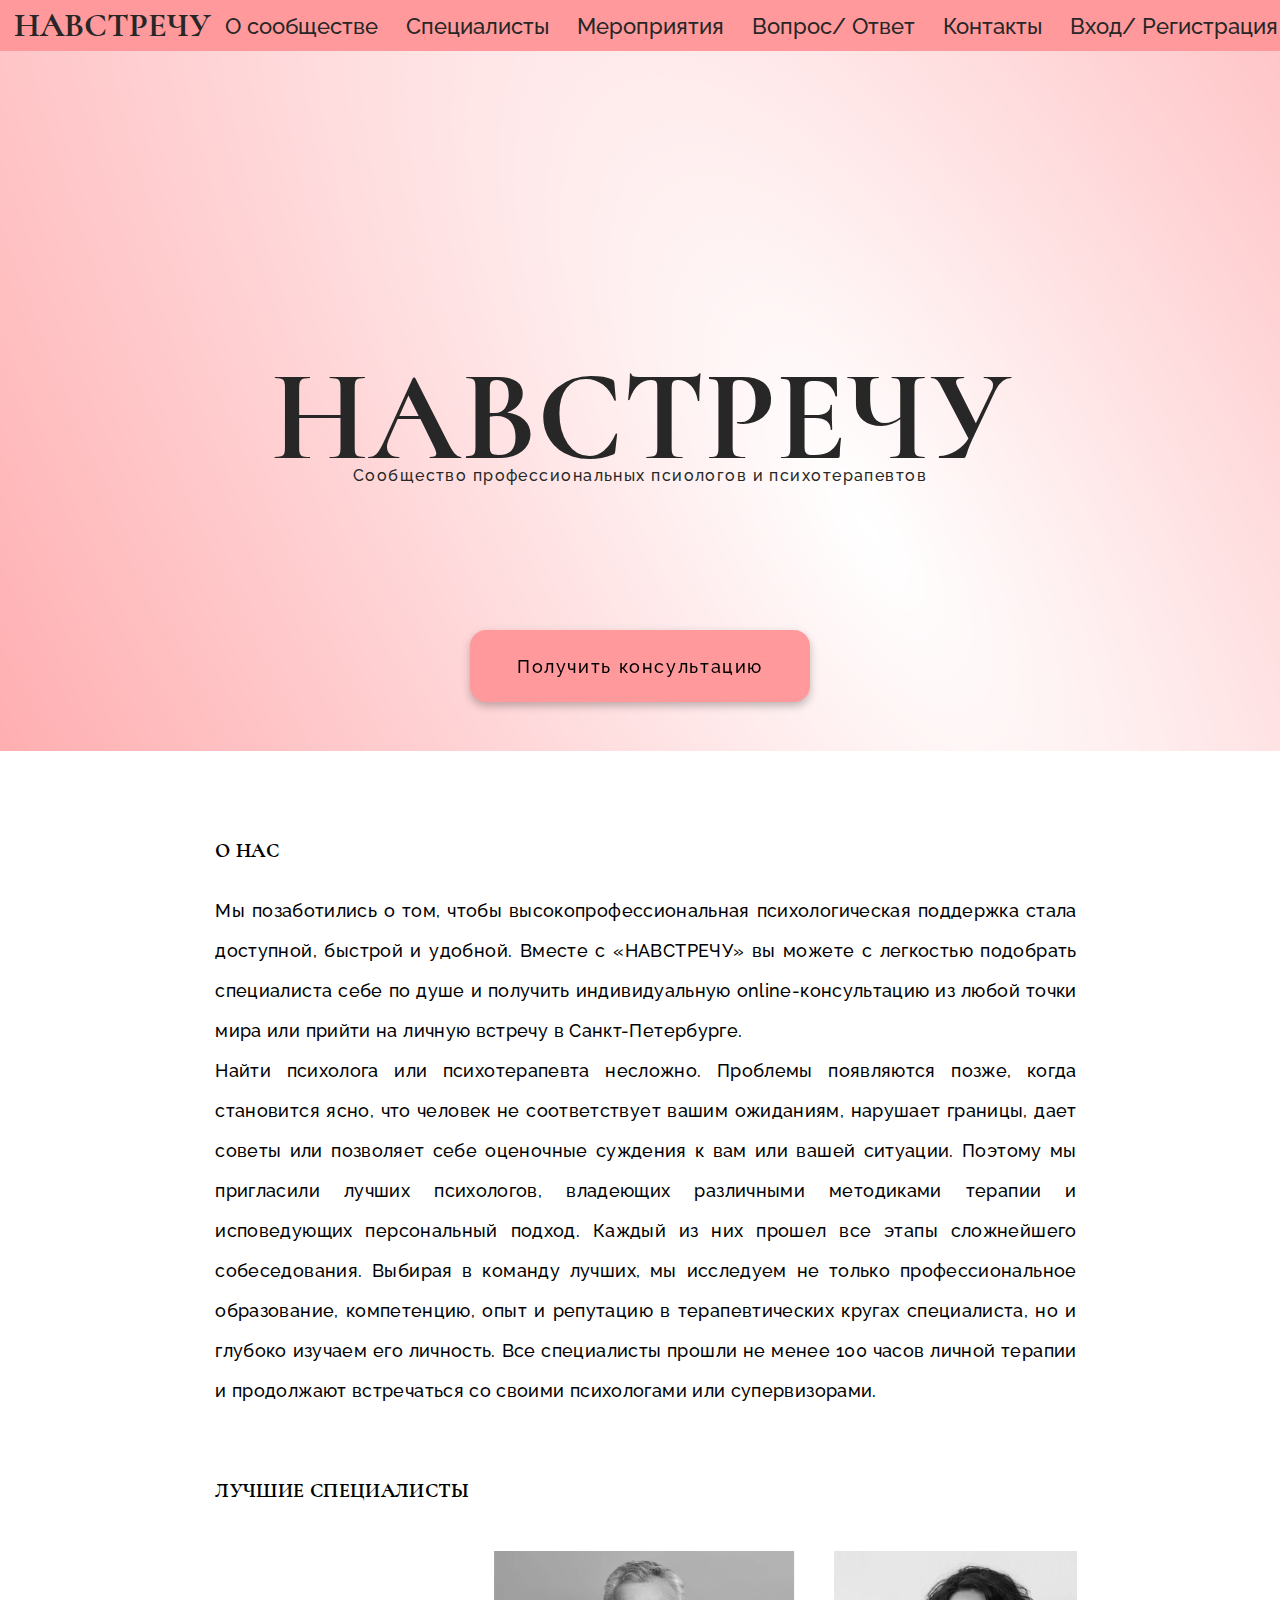
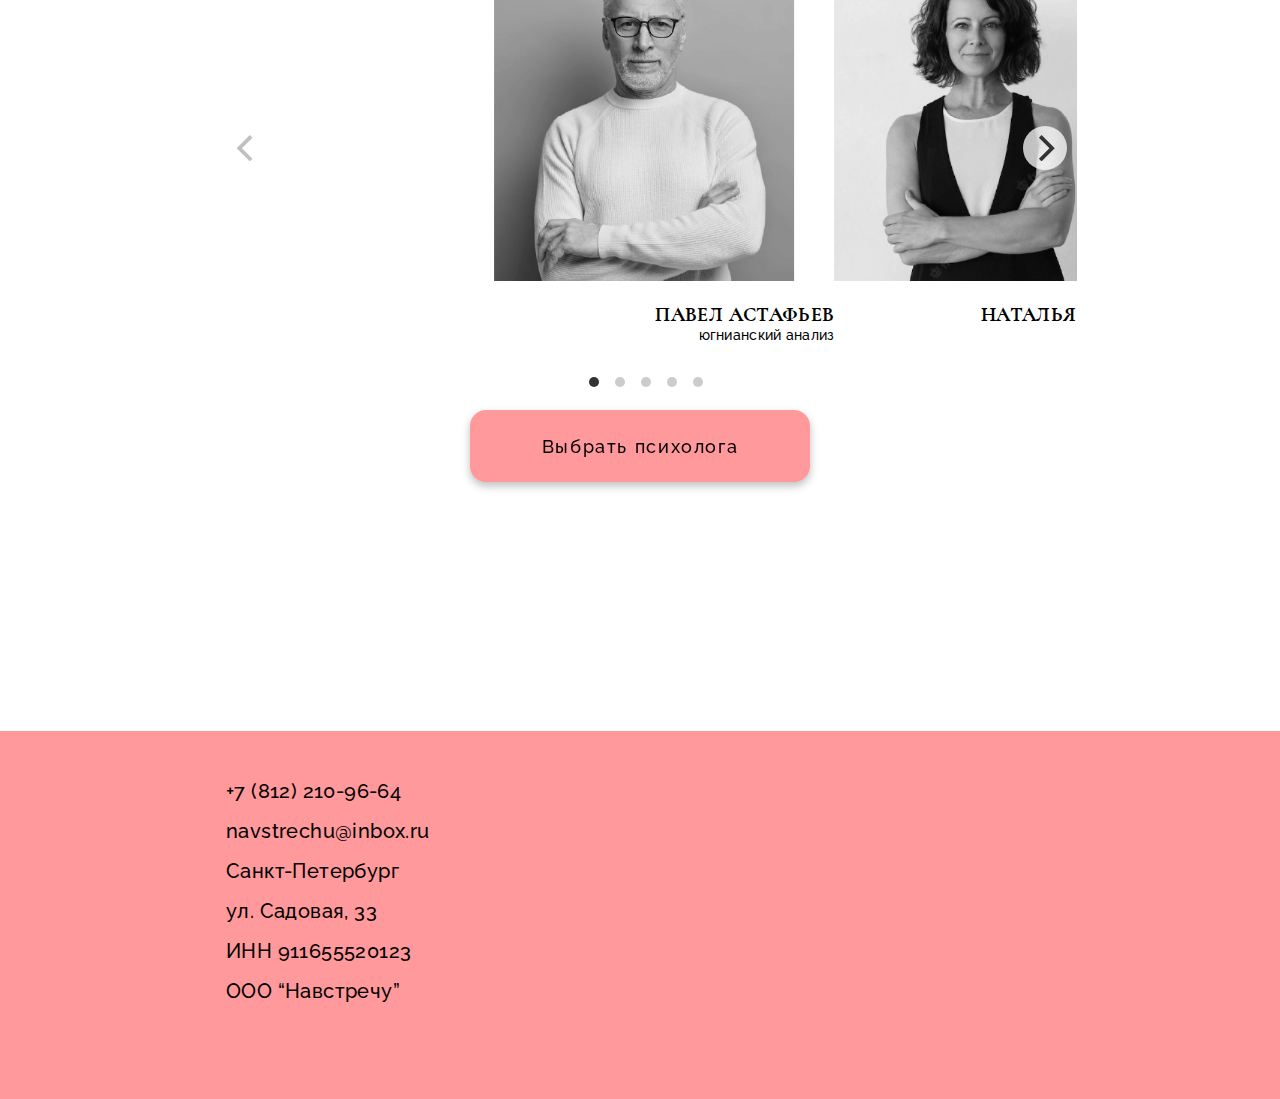
<file: index.html>
﻿<!DOCTYPE html>
<html lang="ru">
<head>
    <meta charset="UTF-8">
    <title>Главная страница</title>
    <link rel="stylesheet" href="style.css">
    <link rel="stylesheet" href="flickity.css" media="screen">

</head>
<body>
    <script src="flickity.pkgd.js"></script>
    <div class="container">
        <div class="header">
            <a href="index.html" class="header-logo">НАВСТРЕЧУ</a>
            <ul class="header-menu">
                <li><a href="#">О&nbsp;сообществе</a></li>
                <li><a href="oplata.html">Специалисты</a></li>
                <li><a href="#">Мероприятия</a></li>
                <li><a href="QA.html">Вопрос/&nbsp;Ответ</a></li>
                <li><a href="#">Контакты</a></li>
                <li><a href="#">Вход/&nbsp;Регистрация</a></li>
            </ul>
        </div>

        <div class="pic-background">
            <a href="#" class="main-logo">НАВСТРЕЧУ</a>
            <a class="descriptor">Сообщество&nbsp;профессиональных&nbsp;псиологов&nbsp;и&nbsp;психотерапевтов</a>
            <button class="button" type="button">Получить консультацию</button>
        </div>

        <div class="text-block">
            <div></div>
            <div>
                <p class="text-block-heading">О НАС</p>
                <p>
                    Мы позаботились о том, чтобы высокопрофессиональная психологическая поддержка стала доступной, быстрой и удобной. Вместе с «НАВСТРЕЧУ» вы можете с легкостью подобрать специалиста себе по душе и получить индивидуальную оnline-консультацию из любой точки мира или прийти на личную встречу в  Санкт-Петербурге.
                </p>

                <p>
                    Найти психолога или психотерапевта несложно. Проблемы появляются позже, когда становится ясно, что человек не соответствует вашим ожиданиям, нарушает границы, дает советы или позволяет себе оценочные суждения к вам или вашей ситуации.
                    Поэтому мы пригласили лучших психологов, владеющих различными методиками терапии и исповедующих персональный подход. Каждый из них прошел все этапы сложнейшего собеседования. Выбирая в команду лучших, мы исследуем не только профессиональное образование, компетенцию, опыт и репутацию в терапевтических кругах специалиста, но и глубоко изучаем его личность. Все специалисты прошли не менее 100 часов личной терапии и продолжают встречаться со своими психологами или супервизорами.
                </p>
            </div>
            <div></div>
        </div>

        <div class="text-block">
            <div></div>
            <div>
                <p class="text-block-heading">ЛУЧШИЕ СПЕЦИАЛИСТЫ</p>
            </div>
            <div></div>
        </div>


        <div class="text-block">
            <div></div>
            <div>
                <div class="gallery js-flickity">
                    <div class="gallery-cell">
                        <div class="box">
                            <img width="300" height="330" src="ppp4.png" alt="Фото психолога">
                            <p class="box-text1">ПАВЕЛ АСТАФЬЕВ</p>
                            <p class="box-text2">югнианский анализ</p>
                        </div>
                    </div>
                    <div class="gallery-cell">
                        <div class="box">
                            <img width="300" height="330" src="ppp1.png"  alt="Фото психолога">
                            <p class="box-text1">НАТАЛЬЯ ПЕТРОВА</p>
                            <p class="box-text2">кпт подход</p>
                        </div>
                    </div>
                    <div class="gallery-cell">
                        <div class="box">
                            <img width="300" height="330" src="ppp2.png"  alt="Фото психолога">
                            <p class="box-text1">ЕГОР БУРЯКОВ</p>
                            <p class="box-text2">клиническая психология</p>
                        </div>
                    </div>
                    <div class="gallery-cell">
                        <div class="box">
                            <img width="300" height="330" src="ppp3.png"  alt="Фото психолога">
                            <p class="box-text1">ЮЛИЯ ФРОЛОВА</p>
                            <p class="box-text2">перинатальная психология</p>
                        </div>
                    </div>
                    <div class="gallery-cell">
                        <div class="box">
                            <img width="300" height="330" src="ppp5.png"  alt="Фото психолога">
                            <p class="box-text1">МИХАИЛ ОГАНЯН</p>
                            <p class="box-text2">системно-семейная терапия</p>
                        </div>
                    </div>


                </div>
            </div>
            <div></div>
        </div>


        <button class="button2" type="button">Выбрать психолога</button>

        <div class="footer">
            <div></div>
            <div>
                <ul>
                    <li>+7 (812) 210-96-64</li>
                    <li>navstrechu@inbox.ru</li>
                    <li>Санкт-Петербург</li>
                    <li>ул. Садовая, 33</li>
                    <li>   </li>
                    <li>ИНН 911655520123</li>
                    <li>ООО “Навстречу”</li>
                </ul>
            </div>
            <div class="map">
                <iframe src="https://www.google.com/maps/embed?pb=!1m18!1m12!1m3!1d35898.090489910166!2d30.312733617019813!3d59.934666077658164!2m3!1f0!2f0!3f0!3m2!1i1024!2i768!4f13.1!3m3!1m2!1s0x4696310169b37b87%3A0xdb58513f358c1b15!2z0KHQsNC00L7QstCw0Y8g0YPQuy4sIDMzLCDQodCw0L3QutGCLdCf0LXRgtC10YDQsdGD0YDQsywgMTkwMDMx!5e0!3m2!1sru!2sru!4v1670010671163!5m2!1sru!2sru" width="600" height="300" style="border:0;" allowfullscreen="" loading="lazy" referrerpolicy="no-referrer-when-downgrade"></iframe>
            </div>
            <div></div>
        </div>
    </div>
</body>
</html>
</file>
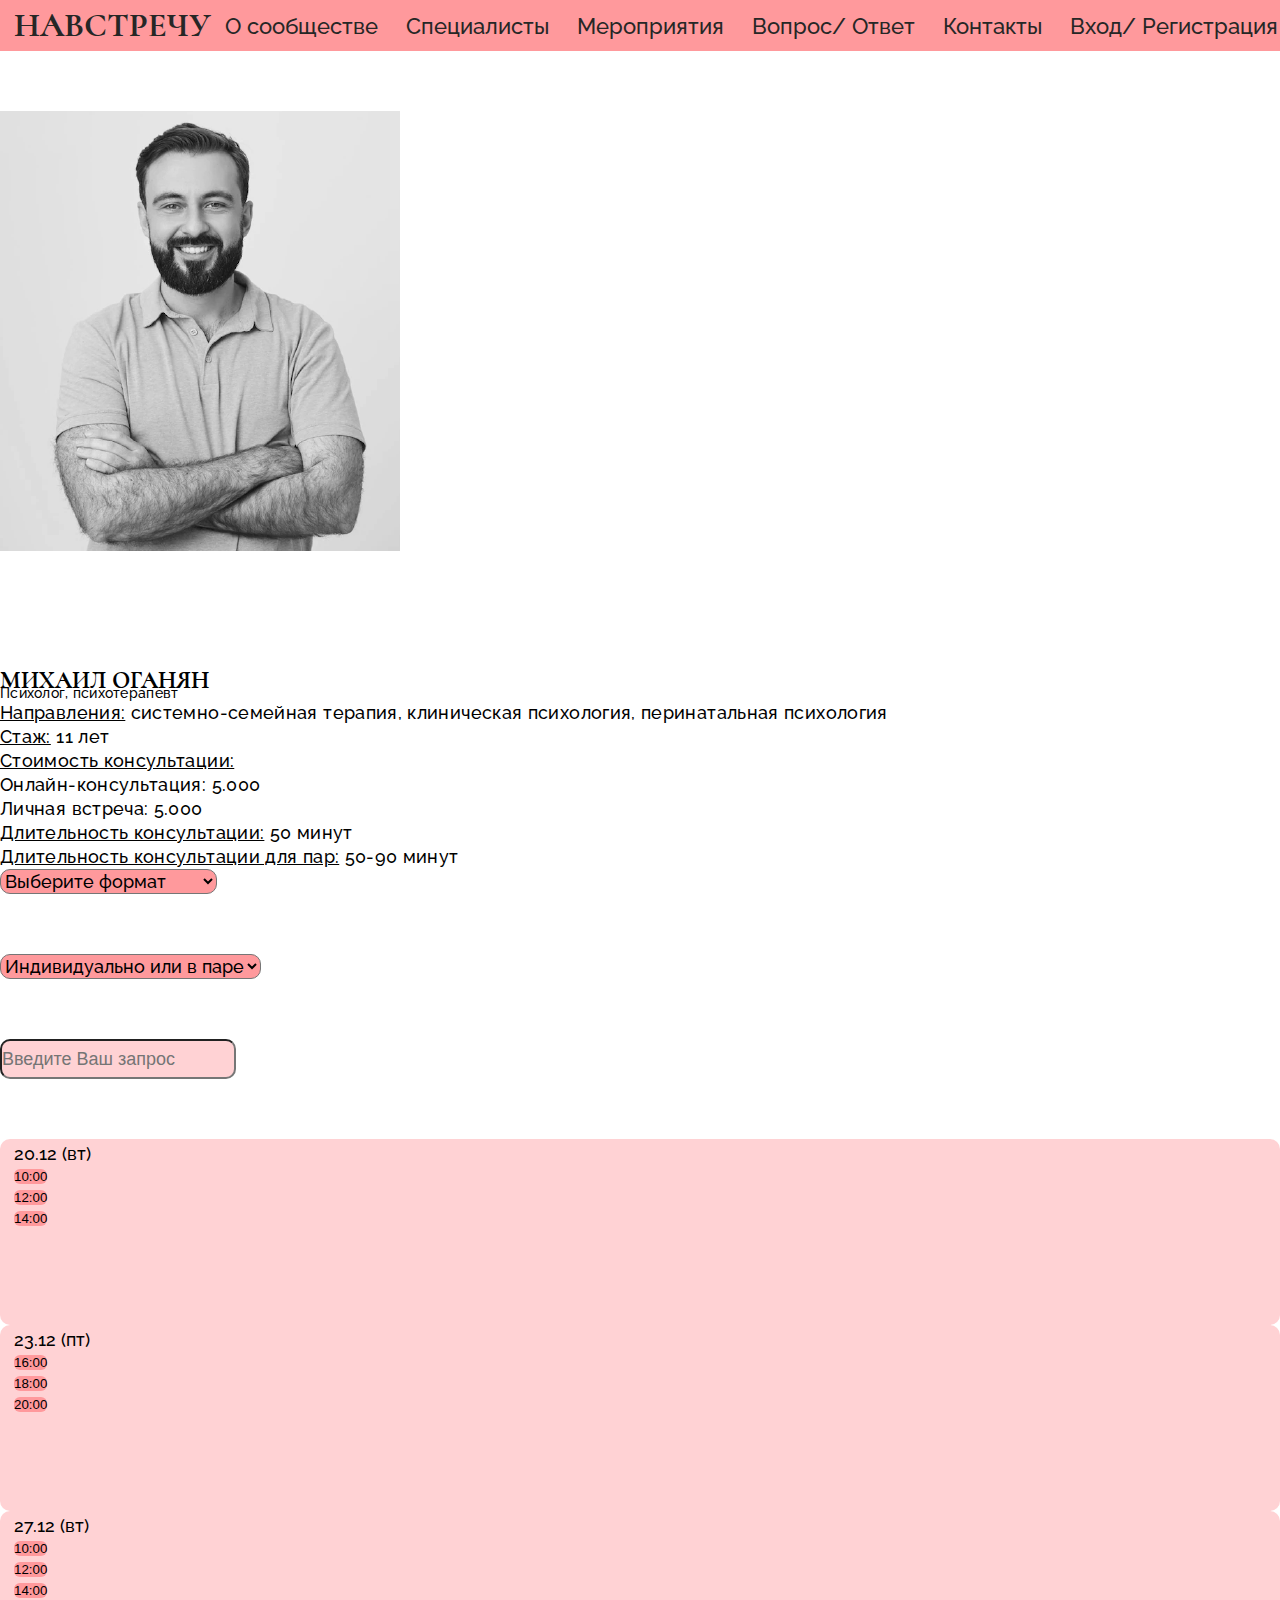
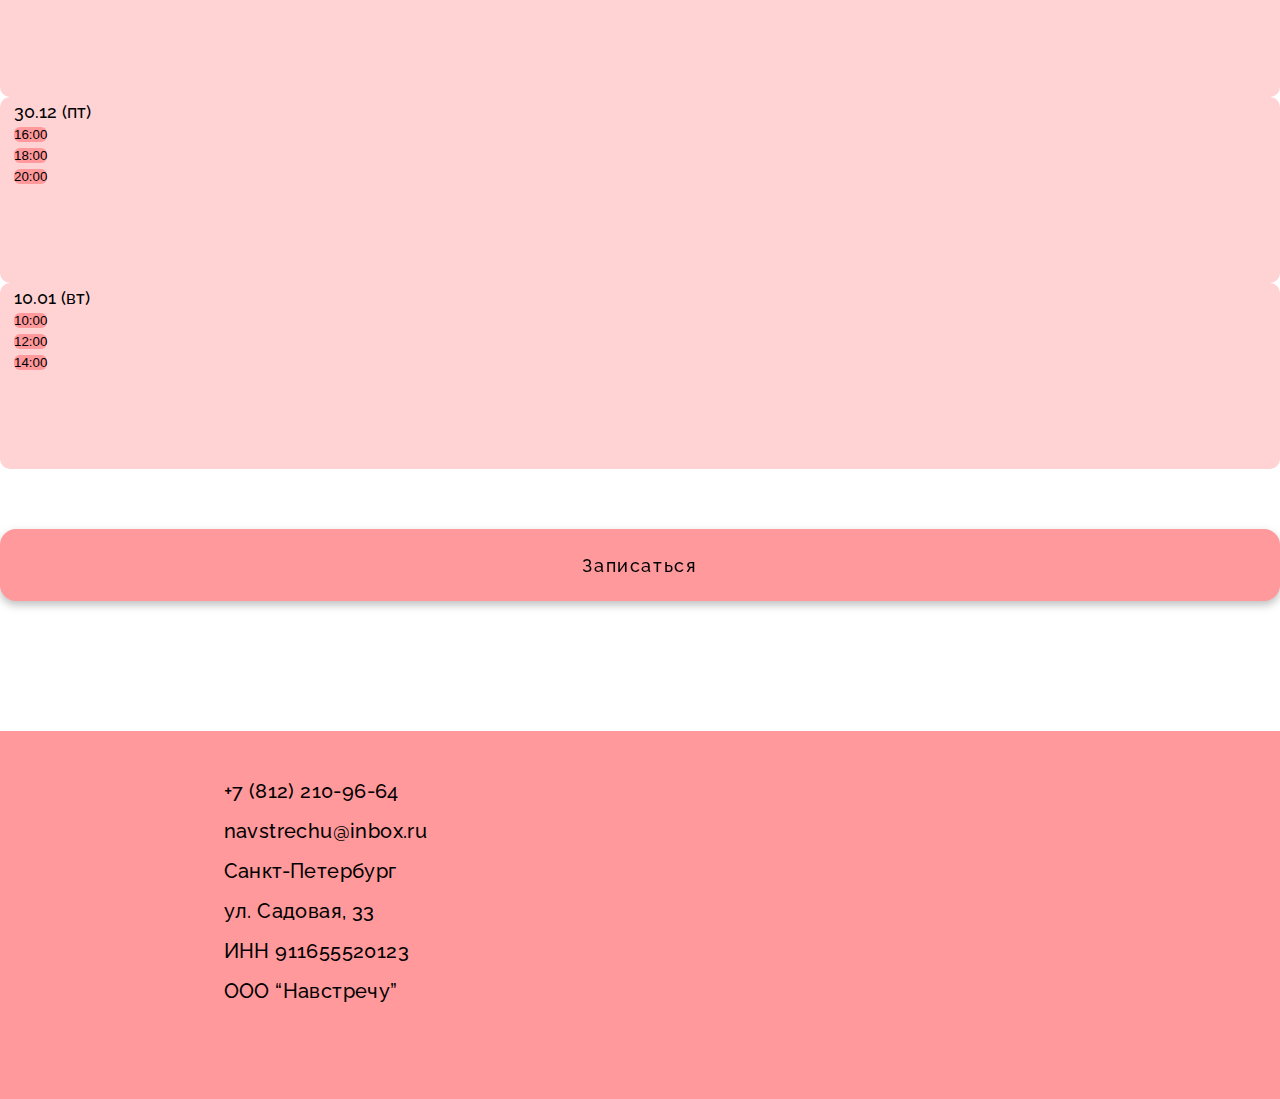
<file: oplata.html>
﻿<!DOCTYPE html>

<html lang="ru">
<head>
    <meta charset="utf-8">
    <title>Запись</title>
    <link href="https://cdn.jsdelivr.net/npm/bootstrap@5.0.1/dist/css/bootstrap.min.css" rel="stylesheet" integrity="sha384-+0n0xVW2eSR5OomGNYDnhzAbDsOXxcvSN1TPprVMTNDbiYZCxYbOOl7+AMvyTG2x" crossorigin="anonymous">
    <link rel="stylesheet" href="style3.css">
</head>
<body>

    <div class="header">
        <div class="header-logo">
            <a href="index.html" class="link-dark">НАВСТРЕЧУ</a>
        </div>
        <ul class="header-menu">
            <li><a href="#" class="link-dark">О&nbsp;сообществе</a></li>
            <li><a href="oplata.html" class="link-dark">Специалисты</a></li>
            <li><a href="#" class="link-dark">Мероприятия</a></li>
            <li><a href="QA.html" class="link-dark">Вопрос/&nbsp;Ответ</a></li>
            <li><a href="#" class="link-dark">Контакты</a></li>
            <li><a href="#" class="link-dark">Вход/&nbsp;Регистрация</a></li>
        </ul>
    </div>

    <div class="container-fluid overflow-hidden">
        <div class="row">

            <div class="col-1"></div>

            <div class="col-3">
                <img src="ppp5.png" class="img-fluid" alt="Фото психолога">
            </div>

            <div class="col-1"> </div>

            <div class="col-6">
                <p class="text-block-heading">МИХАИЛ ОГАНЯН</p>
                <p class="text-mini">Психолог, психотерапевт</p>
                <p class="text-block"> <span style="text-decoration: underline;">Направления:</span> системно-семейная терапия, клиническая психология, перинатальная психология</p>
                <p class="text-block"><span style="text-decoration: underline;">Стаж:</span> 11 лет</p>
                <p class="text-block" style="text-decoration: underline;">Стоимость консультации:</p>
                <p class="text-block">Онлайн-консультация: 5.000</p>
                <p class="text-block">Личная встреча: 5.000</p>
                <p class="text-block"><span style="text-decoration: underline;">Длительность консультации:</span> 50 минут</p>
                <p class="text-block"><span style="text-decoration: underline;">Длительность консультации для пар:</span> 50-90 минут</p>
            </div>

            <div class="col-1"> </div>

        </div>
    </div>


    <div class="container-fluid overflow-hidden">
        <div class="row">

            <div class="col-1"> </div>

            <div class="col-3">
                <select class="form-select" aria-label="Выберите формат встречи">
                    <option selected>Выберите формат</option>
                    <option value="1">Личная встреча</option>
                    <option value="2">Онлайн-консультация</option>
                </select>
            </div>

            <div class="col-1"> </div>

            <div class="col-3">
                <select class="form-select" aria-label="Индивидуально или в паре">
                    <option selected>Индивидуально или в паре</option>
                    <option value="1">Индивидуально</option>
                    <option value="2">Пара</option>
                </select>
            </div>

            <div class="col-3"> </div>

        </div>
    </div>

    <div class="container-fluid overflow-hidden">
        <div class="row">
            <div class="col-1"> </div>
            <div class="col-10">
                <div class="input-group mb-3">
                    <input type="text" class="form-control" placeholder="Введите Ваш запрос" aria-label="Введите Ваш запрос">
                </div>
            </div>
            <div class="col-1"> </div>
        </div>
    </div>


    <div class="container-fluid overflow-hidden">
        <div class="row">
            <div class="col-1"> </div>

            <div class="col-2">
                <div class="backcol">
                    20.12 (вт)
                    <p>
                        <div class="btn-group-vertical" role="group" aria-label="Third group">
                            <button type="button" class="btn btn-secondary">10:00</button>
                        </div>
                    </p>
                    <p>
                        <div class="btn-group-vertical" role="group" aria-label="Third group">
                            <button type="button" class="btn btn-secondary">12:00</button>
                        </div>
                    </p>
                    <p>
                        <div class="btn-group-vertical" role="group" aria-label="Third group">
                            <button type="button" class="btn btn-secondary">14:00</button>
                        </div>
                    </p>
                </div>
            </div>

            <div class="col-2">
                <div class="backcol">
                    23.12 (пт)
                    <p>
                        <div class="btn-group-vertical" role="group" aria-label="Third group">
                            <button type="button" class="btn btn-secondary">16:00</button>
                        </div>
                    </p>
                    <p>
                        <div class="btn-group-vertical" role="group" aria-label="Third group">
                            <button type="button" class="btn btn-secondary">18:00</button>
                        </div>
                    </p>
                    <p>
                        <div class="btn-group-vertical" role="group" aria-label="Third group">
                            <button type="button" class="btn btn-secondary">20:00</button>
                        </div>
                    </p>
                </div>
            </div>

            <div class="col-2">
                <div class="backcol">
                    27.12 (вт)
                    <p>
                        <div class="btn-group-vertical" role="group" aria-label="Third group">
                            <button type="button" class="btn btn-secondary">10:00</button>
                        </div>
                    </p>
                    <p>
                        <div class="btn-group-vertical" role="group" aria-label="Third group">
                            <button type="button" class="btn btn-secondary">12:00</button>
                        </div>
                    </p>
                    <p>
                        <div class="btn-group-vertical" role="group" aria-label="Third group">
                            <button type="button" class="btn btn-secondary">14:00</button>
                        </div>
                    </p>
                </div>
            </div>

            <div class="col-2">
                <div class="backcol">
                    30.12 (пт)
                    <p>
                        <div class="btn-group-vertical" role="group" aria-label="Third group">
                            <button type="button" class="btn btn-secondary">16:00</button>
                        </div>
                    </p>
                    <p>
                        <div class="btn-group-vertical" role="group" aria-label="Third group">
                            <button type="button" class="btn btn-secondary">18:00</button>
                        </div>
                    </p>
                    <p>
                        <div class="btn-group-vertical" role="group" aria-label="Third group">
                            <button type="button" class="btn btn-secondary">20:00</button>
                        </div>
                    </p>
                </div>
            </div>

            <div class="col-2">
                <div class="backcol">
                    10.01 (вт)
                    <p>
                        <div class="btn-group-vertical" role="group" aria-label="Third group">
                            <button type="button" class="btn btn-secondary">10:00</button>
                        </div>
                    </p>
                    <p>
                        <div class="btn-group-vertical" role="group" aria-label="Third group">
                            <button type="button" class="btn btn-secondary">12:00</button>
                        </div>
                    </p>
                    <p>
                        <div class="btn-group-vertical" role="group" aria-label="Third group">
                            <button type="button" class="btn btn-secondary">14:00</button>
                        </div>
                    </p>
                </div>
            </div>


        </div>
        <div class="col-1"></div>
    </div>

    <div class="container-fluid overflow-hidden">
        <div class="row">
            <div class="col-5"></div>
            <div class="col-2">
                <button class="button2" value="Click" onmousedown="viewDiv()">Записаться</button>
            </div>
            <div class="col-5"></div>
        </div>
    </div>

    <div class="container-fluid overflow-hidden">
        <div class="row">
            <div class="col-3"></div>
            <div class="col-6">
                <div id="div1">Ваша запись создана! <p>Совсем скоро информация о записи и оплате появится в личном кабинете</p></div>
            </div>
            <div class="col-3"></div>
        </div>
    </div>

    <div class="zero"></div>


    <div class="footer">
        <div></div>
        <div>
            <ul>
                <li>+7 (812) 210-96-64</li>
                <li>navstrechu@inbox.ru</li>
                <li>Санкт-Петербург</li>
                <li>ул. Садовая, 33</li>
                <li>   </li>
                <li>ИНН 911655520123</li>
                <li>ООО “Навстречу”</li>
            </ul>
        </div>
        <div class="map">
            <iframe src="https://www.google.com/maps/embed?pb=!1m18!1m12!1m3!1d35898.090489910166!2d30.312733617019813!3d59.934666077658164!2m3!1f0!2f0!3f0!3m2!1i1024!2i768!4f13.1!3m3!1m2!1s0x4696310169b37b87%3A0xdb58513f358c1b15!2z0KHQsNC00L7QstCw0Y8g0YPQuy4sIDMzLCDQodCw0L3QutGCLdCf0LXRgtC10YDQsdGD0YDQsywgMTkwMDMx!5e0!3m2!1sru!2sru!4v1670010671163!5m2!1sru!2sru" width="600" height="300" style="border:0;" allowfullscreen="" loading="lazy" referrerpolicy="no-referrer-when-downgrade"></iframe>
        </div>
        <div></div>
    </div>

    <script src=script3.js></script>
    <script src="https://cdn.jsdelivr.net/npm/bootstrap@5.0.1/dist/js/bootstrap.bundle.min.js" integrity="sha384-gtEjrD/SeCtmISkJkNUaaKMoLD0//ElJ19smozuHV6z3Iehds+3Ulb9Bn9Plx0x4" crossorigin="anonymous"></script>
</body>
</html>
</file>
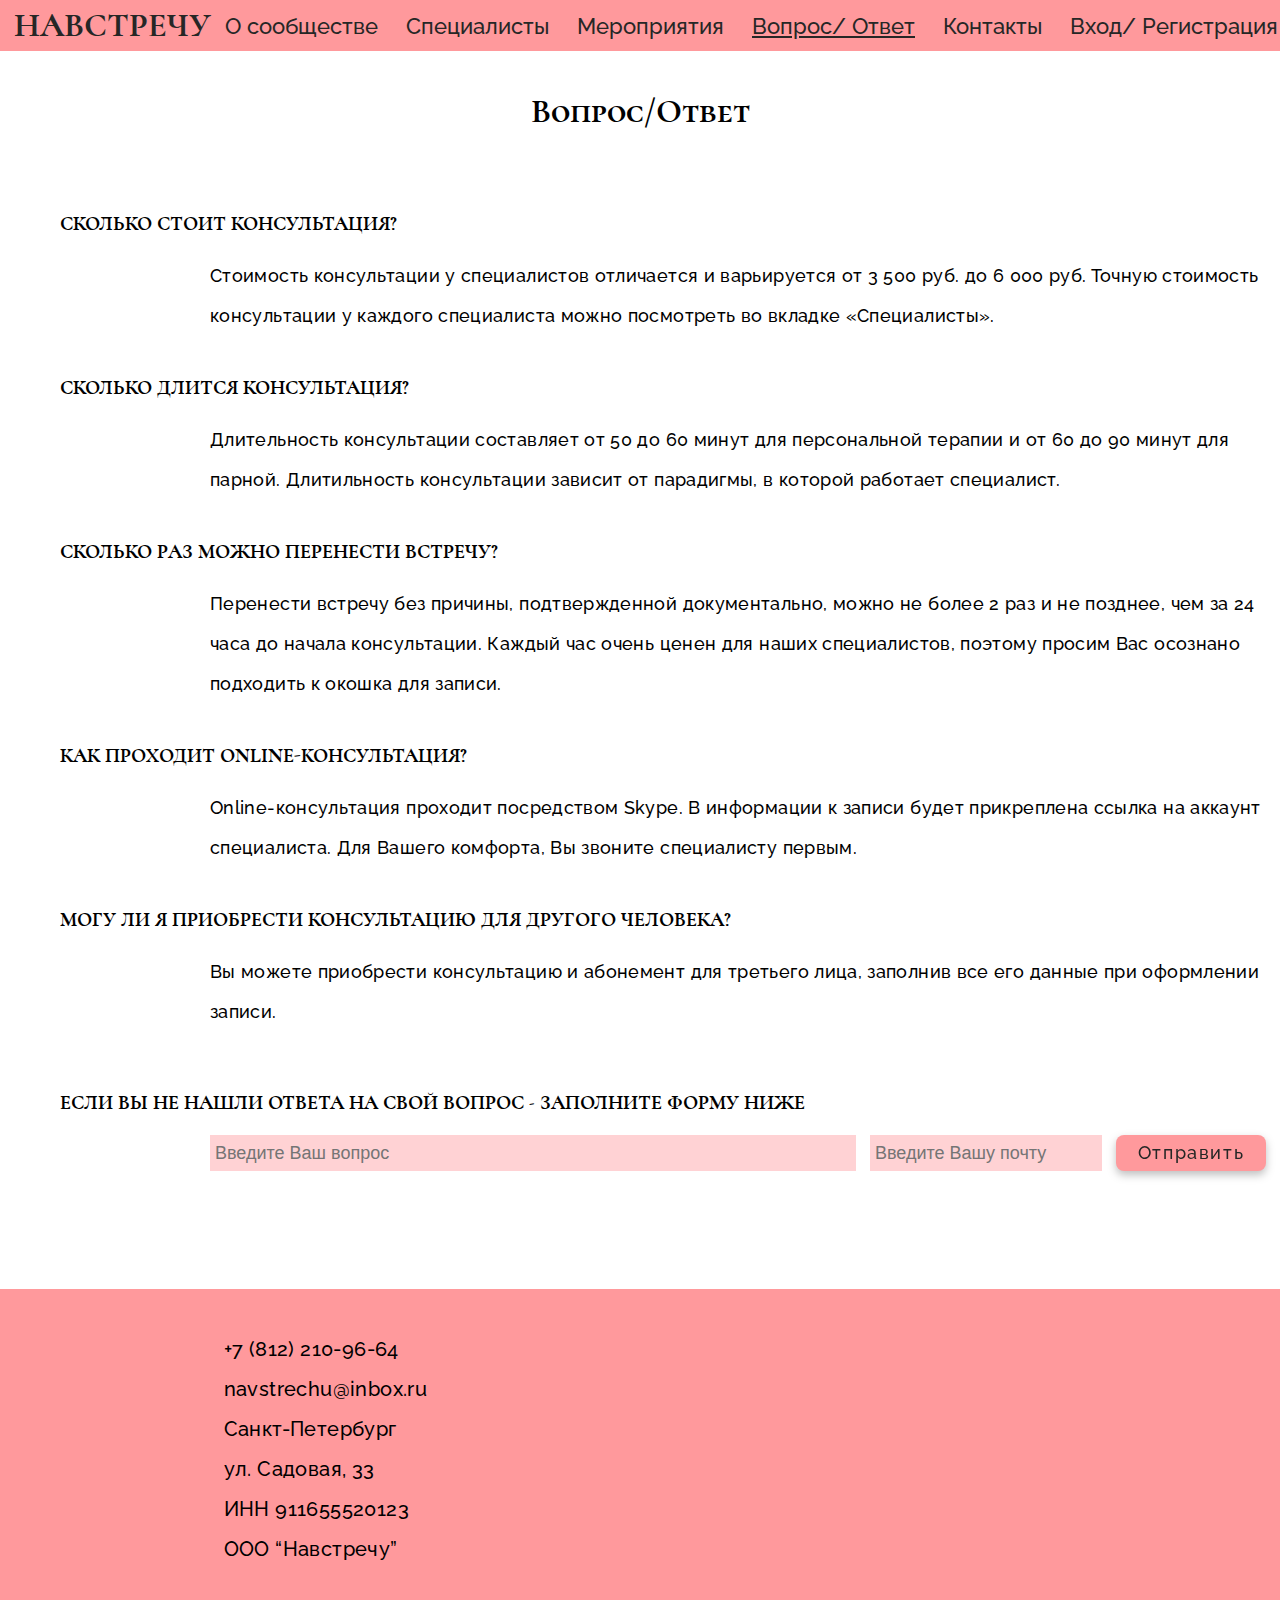
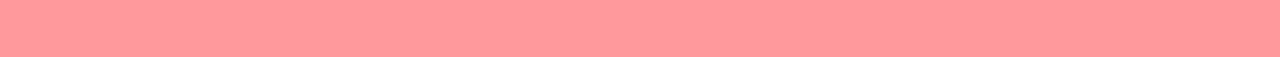
<file: QA.html>
﻿<!DOCTYPE html>

<html lang="ru">
<head>
    <meta charset="utf-8">
    <title>Вопрос/Ответ</title>
    <link rel="stylesheet" href="style2.css">
</head>

<body>
    <div class="header">
        <a href="index.html" class="header-logo">НАВСТРЕЧУ</a>
        <ul class="header-menu">
            <li><a href="#">О&nbsp;сообществе</a></li>
            <li><a href="oplata.html">Специалисты</a></li>
            <li><a href="#">Мероприятия</a></li>
            <li><a href="QA.html" style="text-decoration: underline;">Вопрос/&nbsp;Ответ</a></li>
            <li><a href="#">Контакты</a></li>
            <li><a href="#">Вход/&nbsp;Регистрация</a></li>
        </ul>
    </div>

    <p class="namepage">Вопрос/Ответ</p>

    <p class="text-block-heading">СКОЛЬКО СТОИТ КОНСУЛЬТАЦИЯ?</p>
    <p class="text-block">Стоимость консультации у специалистов отличается и варьируется от 3 500 руб. до 6 000 руб. Точную стоимость консультации у каждого специалиста можно посмотреть во вкладке «Специалисты».</p>
    <p class="text-block-heading">СКОЛЬКО ДЛИТСЯ КОНСУЛЬТАЦИЯ?</p>
    <p class="text-block">Длительность консультации составляет от 50 до 60 минут для персональной терапии и от 60 до 90 минут для парной. Длитильность консультации зависит от парадигмы, в которой работает специалист. </p>
    <p class="text-block-heading">СКОЛЬКО РАЗ МОЖНО ПЕРЕНЕСТИ ВСТРЕЧУ?</p>
    <p class="text-block">Перенести встречу без причины, подтвержденной документально, можно не более 2 раз и не позднее, чем за 24 часа до начала консультации. Каждый час очень ценен для наших специалистов, поэтому просим Вас осознано подходить к окошка для записи.</p>
    <p class="text-block-heading">КАК ПРОХОДИТ ONLINE-KOHСУЛЬТАЦИЯ?</p>
    <p class="text-block">Online-консультация проходит посредством Skype. В информации к записи будет прикреплена ссылка на аккаунт специалиста. Для Вашего комфорта, Вы звоните специалисту первым.</p>
    <p class="text-block-heading">МОГУ ЛИ Я ПРИОБРЕСТИ КОНСУЛЬТАЦИЮ ДЛЯ ДРУГОГО ЧЕЛОВЕКА?</p>
    <p class="text-block">Вы можете приобрести консультацию и абонемент для третьего лица, заполнив все его данные при оформлении записи.</p>

    <br>


    <p class="text-block-heading">ЕСЛИ ВЫ НЕ НАШЛИ ОТВЕТА НА СВОЙ ВОПРОС - ЗАПОЛНИТЕ ФОРМУ НИЖЕ</p>
    <form>
        <input class="text-form" type="text" placeholder=" Введите Ваш вопрос">
        <input class="input-mail" type="email" id="phone" name="mail" placeholder=" Введите Вашу почту">
        <a class="button-okno" href="#okno">Отправить</a>
    </form>

    <div id="okno">
        <p class="text-okno">Отправлен</p>
        <br>
        <a class="button-okno" href="#" id="close">Закрыть</a>
    </div>

    <br>
    <br>

    <div class="footer">
        <div></div>
        <div>
            <ul>
                <li>+7 (812) 210-96-64</li>
                <li>navstrechu@inbox.ru</li>
                <li>Санкт-Петербург</li>
                <li>ул. Садовая, 33</li>
                <li>   </li>
                <li>ИНН 911655520123</li>
                <li>ООО “Навстречу”</li>
            </ul>
        </div>
        <div class="map">
            <iframe src="https://www.google.com/maps/embed?pb=!1m18!1m12!1m3!1d35898.090489910166!2d30.312733617019813!3d59.934666077658164!2m3!1f0!2f0!3f0!3m2!1i1024!2i768!4f13.1!3m3!1m2!1s0x4696310169b37b87%3A0xdb58513f358c1b15!2z0KHQsNC00L7QstCw0Y8g0YPQuy4sIDMzLCDQodCw0L3QutGCLdCf0LXRgtC10YDQsdGD0YDQsywgMTkwMDMx!5e0!3m2!1sru!2sru!4v1670010671163!5m2!1sru!2sru" width="600" height="300" style="border:0;" allowfullscreen="" loading="lazy" referrerpolicy="no-referrer-when-downgrade"></iframe>
        </div>
        <div></div>
    </div>

</body>

</html>
</file>
<file: style.css>
* {
    margin: 0;
    padding: 0;
    text-decoration: none;
    box-sizing: border-box;
}

@font-face {
    font-family: 'Raleway';
    src: url(Raleway-Medium.ttf);
}

@font-face {
    font-family: 'Cormorant SC';
    src: url(Cormorantscbold.ttf);
}

body {
    font-family: 'Raleway';
    font-style: normal;
    text-decoration-color: #262726;
}

.header {
    background-color: #FF999C;
    display: flex;
    align-items: center;
    justify-content: space-between;
    width: 100%;
    padding-top: 5px;
    padding-bottom: 5px;
}

.header-menu {
    display: flex;
    align-items: center;
    font-size: 22px;
}

li {
    margin-left: 14px;
    margin-right: 14px;
}

a {
    text-decoration: none;
    color: #262726;
}

.header-logo {
    font-family: 'Cormorant SC';
    font-size: 34px;
    margin-left: 14px;
}

.main-logo {
    position: absolute;
    bottom: 40%;
    left: 50%;
    transform: translate(-50%, 0);
    text-align: center;
    font-family: 'Cormorant SC';
    font-size: 128px;
    top: 340px;
}

.descriptor {
    position: absolute;
    left: 50%;
    top: 466px;
    transform: translate(-50%, 0);
    text-align: center;
    letter-spacing: 0.09em;
}

ul {
    list-style-type: none;
    padding-left: 0;
    margin: 0;
}

.pic-background {
    width: 100%;
    height: 700px;
    background-image: url("pic1.png");
}

.container {
    display: grid;
    grid-template-rows: min-content 720px min-content min-content 800px 200px min-content;
}

.text-block {
    display: grid;
    grid-template-columns: 1fr 4fr 1fr;
    font-size: 18px;
    line-height: 40px;
    text-align: justify;
    letter-spacing: 0.02em;
}

.text-block-heading {
    font-family: 'Cormorant SC';
    font-size: 20px;
    margin-bottom: 20px;
    margin-top: 60px;
}

.box {
    text-align: left;
    place-items: end;
    font-size: 18px;
    line-height: 20px;
    letter-spacing: 0.02em;
    width: 100%;
    margin:20px;
}

.box-text1 {
    font-family: 'Cormorant SC';
    font-size: 20px;
    padding-top: 20px;
}

.box-text2 {
    font-size: 14px;
    letter-spacing: 0.02em;
}

.button {
    position: absolute;
    left: 50%;
    transform: translate(-50%, 0);
    top: 70%;
    width: 340px;
    height: 72px;
    background: #FF999C;
    border: none;
    border-radius: 16px;
    filter: drop-shadow(0px 4px 4px rgba(0, 0, 0, 0.25));
    font-family: 'Raleway';
    font-style: normal;
    font-size: 18px;
    letter-spacing: 0.09em;
}

.button:hover {
    background: #262726;
    color: #FF999C;
}

.button2 {
    position: absolute;
    top: 2010px;
    left: 50%;
    transform: translate(-50%, 0);
    width: 340px;
    height: 72px;
    background: #FF999C;
    border: none;
    border-radius: 16px;
    filter: drop-shadow(0px 4px 4px rgba(0, 0, 0, 0.25));
    font-family: 'Raleway';
    font-style: normal;
    font-size: 18px;
    letter-spacing: 0.09em;
    text-decoration-color: #262726;
}

.button2:hover {
    background: #262726;
    color: #FF999C;
}

.footer {
    background-color: #FF999C;
    display: grid;
    grid-template-columns: 1fr 1fr 3fr 1fr;
    font-size: 20px;
    line-height: 40px;
    text-align: left;
    letter-spacing: 0.02em;
    height: 368px;
    padding-top:40px;
}

.map {
    text-align: right;
    margin: 0 auto;
    width: 100%;
}
</file>
<file: style3.css>
﻿* {
    margin: 0;
    padding: 0;
    text-decoration: none;
    box-sizing: border-box;
}

@font-face {
    font-family: 'Raleway';
    src: url(Raleway-Medium.ttf);
}

@font-face {
    font-family: 'Cormorant SC';
    src: url(Cormorantscbold.ttf);
}

body {
    font-family: 'Raleway';
    font-style: normal;
    text-decoration-color: #262726;
}

.header {
    background-color: #FF999C;
    display: flex;
    align-items: center;
    justify-content: space-between;
    width: 100%;
    padding-top: 5px;
    padding-bottom: 5px;
}

.header-menu {
    display: flex;
    align-items: center;
    font-size: 22px;
}

li {
    margin-left: 14px;
    margin-right: 14px;
}

ul {
    list-style-type: none;
    padding-left: 0;
    margin: 0;
}


.header-logo {
    font-family: 'Cormorant SC';
    font-size: 34px;
    margin-left: 14px;
}

.namepage {
    display: flex;
    justify-content: center;
    font-family: 'Cormorant SC';
    font-size: 34px;
    padding-top: 40px;
    padding-bottom: 40px;
}

.img-fluid {
    margin-bottom: 60px;
    margin-top: 60px;
}

.text-block-heading {
    font-family: 'Cormorant SC';
    font-size: 24px;
    margin-bottom: -10px;
    margin-top: 51px;
}

.text-block {
    font-size: 18px;
    line-height: 24px;
    letter-spacing: 0.02em;
}

.text-mini {
    font-size: 14px;
    letter-spacing: 0.02em;
}

.form-select {
    background: #FF999C;
    border-radius: 10px;
    font-family: 'Raleway';
    font-style: normal;
    font-size: 18px;
    line-height: 36px;
    margin-bottom: 60px;
    outline: none !important;
    box-shadow: none !important;
}

.form-select option {
    background:  #FFD2D4;
    color: #262726;
}


.form-control {
    font-size: 18px;
    line-height: 36px;
    border-radius: 10px;
    background-color: #FFD2D4 !important;
    outline: none !important;
    box-shadow: none !important;
}

.input-group {
    margin-bottom: 60px !important;
}

.backcol {
    background-color: #FFD2D4;
    border-radius: 10px;
    height: 186px;
    padding-left: 14px;
    padding-top: 4px;
    font-size: 18px;
}

.btn-secondary {
    margin-top: -5px;
    background-color: #FF999C;
    border-radius: 6px;
    border: none;
}

.btn-secondary:focus {
    background-color: #262726;
    outline: none !important;
    box-shadow: none !important;
}

a {
    list-style-type: none;
    text-decoration: none;
    color: #262726;
}

.button2 {
    width: 100%;
    height: 72px;
    background: #FF999C;
    border: none;
    border-radius: 16px;
    filter: drop-shadow(0px 4px 4px rgba(0, 0, 0, 0.25));
    font-family: 'Raleway';
    font-style: normal;
    font-size: 18px;
    letter-spacing: 0.09em;
    text-decoration-color: #262726;
    margin-top: 60px;
    margin-bottom: 10px;
}

    .button2:hover {
        background: #262726;
        color: #FF999C;
    }

    .button2:focus {
        background: #FFD2D4;
        color: #FF999C;
    }

#div1 {
    display: none;
    font-family: 'Raleway';
    font-style: normal;
    font-size: 18px;
    text-decoration-color: #262726;
    text-align:center;
}

.zero {
    margin-bottom: 120px;
}

.footer {
    background-color: #FF999C;
    display: grid;
    grid-template-columns: 1fr 1fr 3fr 1fr;
    font-size: 20px;
    line-height: 40px;
    text-align: left;
    letter-spacing: 0.02em;
    height: 368px;
    padding-top: 40px;
}

.map {
    text-align: right;
    margin: 0 auto;
    width: 100%;
}
</file>
<file: style2.css>
﻿* {
    margin: 0;
    padding: 0;
    text-decoration: none;
    box-sizing: border-box;
}

@font-face {
    font-family: 'Raleway';
    src: url(Raleway-Medium.ttf);
}

@font-face {
    font-family: 'Cormorant SC';
    src: url(Cormorantscbold.ttf);
}

body {
    font-family: 'Raleway';
    font-style: normal;
    text-decoration-color: #262726;
}

.header {
    background-color: #FF999C;
    display: flex;
    align-items: center;
    justify-content: space-between;
    width: 100%;
    padding-top: 5px;
    padding-bottom: 5px;
}

.header-menu {
    display: flex;
    align-items: center;
    font-size: 22px;
}

li {
    margin-left: 14px;
    margin-right: 14px;
}

ul {
    list-style-type: none;
    padding-left: 0;
    margin: 0;
}

a {
    text-decoration: none;
    color: #262726;
}

.header-logo {
    font-family: 'Cormorant SC';
    font-size: 34px;
    margin-left: 14px;
}

.namepage {
    display: flex;
    justify-content: center;
    font-family: 'Cormorant SC';
    font-size: 34px;
    padding-top: 40px;
    padding-bottom: 40px;
}

.text-block-heading {
    font-family: 'Cormorant SC';
    font-size: 20px;
    margin-bottom: 20px;
    margin-left: 60px;
    margin-top: 40px;
}

.text-block {
    display: flex;
    justify-content: flex-start;
    margin-left: 210px;
    margin-right:14px;
    font-size: 18px;
    line-height: 40px;
    letter-spacing: 0.02em;
}

.text-form {
    font-size: 18px;
    line-height: 36px;
    flex-grow: 1;
    background-color: #FFD2D4;
    border: none;
}

form {
    display: flex;
    justify-content:space-between;
    margin-left: 210px;
    margin-bottom: 80px;
    gap: 14px;
}

.input-mail {
    font-size: 18px;
    line-height: 36px;
    background-color: #FFD2D4;
    border: none;
}

.button {
    width: 150px;
    height: 36px;
    background: #FF999C;
    border: none;
    border-radius: 8px;
    filter: drop-shadow(0px 4px 4px rgba(0, 0, 0, 0.25));
    font-family: 'Raleway';
    font-style: normal;
    font-size: 18px;
    letter-spacing: 0.09em;
    margin-right: 14px;
}


.button:hover {
    background: #262726;
    color: #FF999C;
}

#okno {
    text-align: center;
    padding: 15px;
    border: none;
    border-radius: 16px;
    background-color: #FFD2D4;
    width: 178px;
    height: 120px;
    display: none;
    position: absolute;
    top: 980px;
    right: 0;
    bottom: 0;
    left: 0;
    margin: auto;
}

.text-okno {
    font-size: 18px;
    line-height: 36px;
    border: none;
    margin-left: auto;
    margin-right: auto;
}

.button-okno {
    width: 150px;
    height: 36px;
    background: #FF999C;
    border: none;
    border-radius: 8px;
    filter: drop-shadow(0px 4px 4px rgba(0, 0, 0, 0.25));
    font-family: 'Raleway';
    font-style: normal;
    font-size: 18px;
    letter-spacing: 0.09em;
    margin-right: 14px;
    text-align: center;
    display: block;
    padding-top:7px;
}


.button-okno:hover {
    background: #262726;
    color: #FF999C;
}

#okno:target {
    display: block;
}

.close {
    display: inline-block;
    border: 1px solid #0000cc;
    color: #0000cc;
    padding: 0 12px;
    margin: 10px;
    text-decoration: none;
    background: #f2f2f2;
    font-size: 14pt;
    cursor: pointer;
}

.close:hover {
    background: #e6e6ff;
}

.footer {
    background-color: #FF999C;
    display: grid;
    grid-template-columns: 1fr 1fr 3fr 1fr;
    font-size: 20px;
    line-height: 40px;
    text-align: left;
    letter-spacing: 0.02em;
    height: 368px;
    padding-top: 40px;
}

.map {
    text-align: right;
    margin: 0 auto;
    width: 100%;
}
</file>
